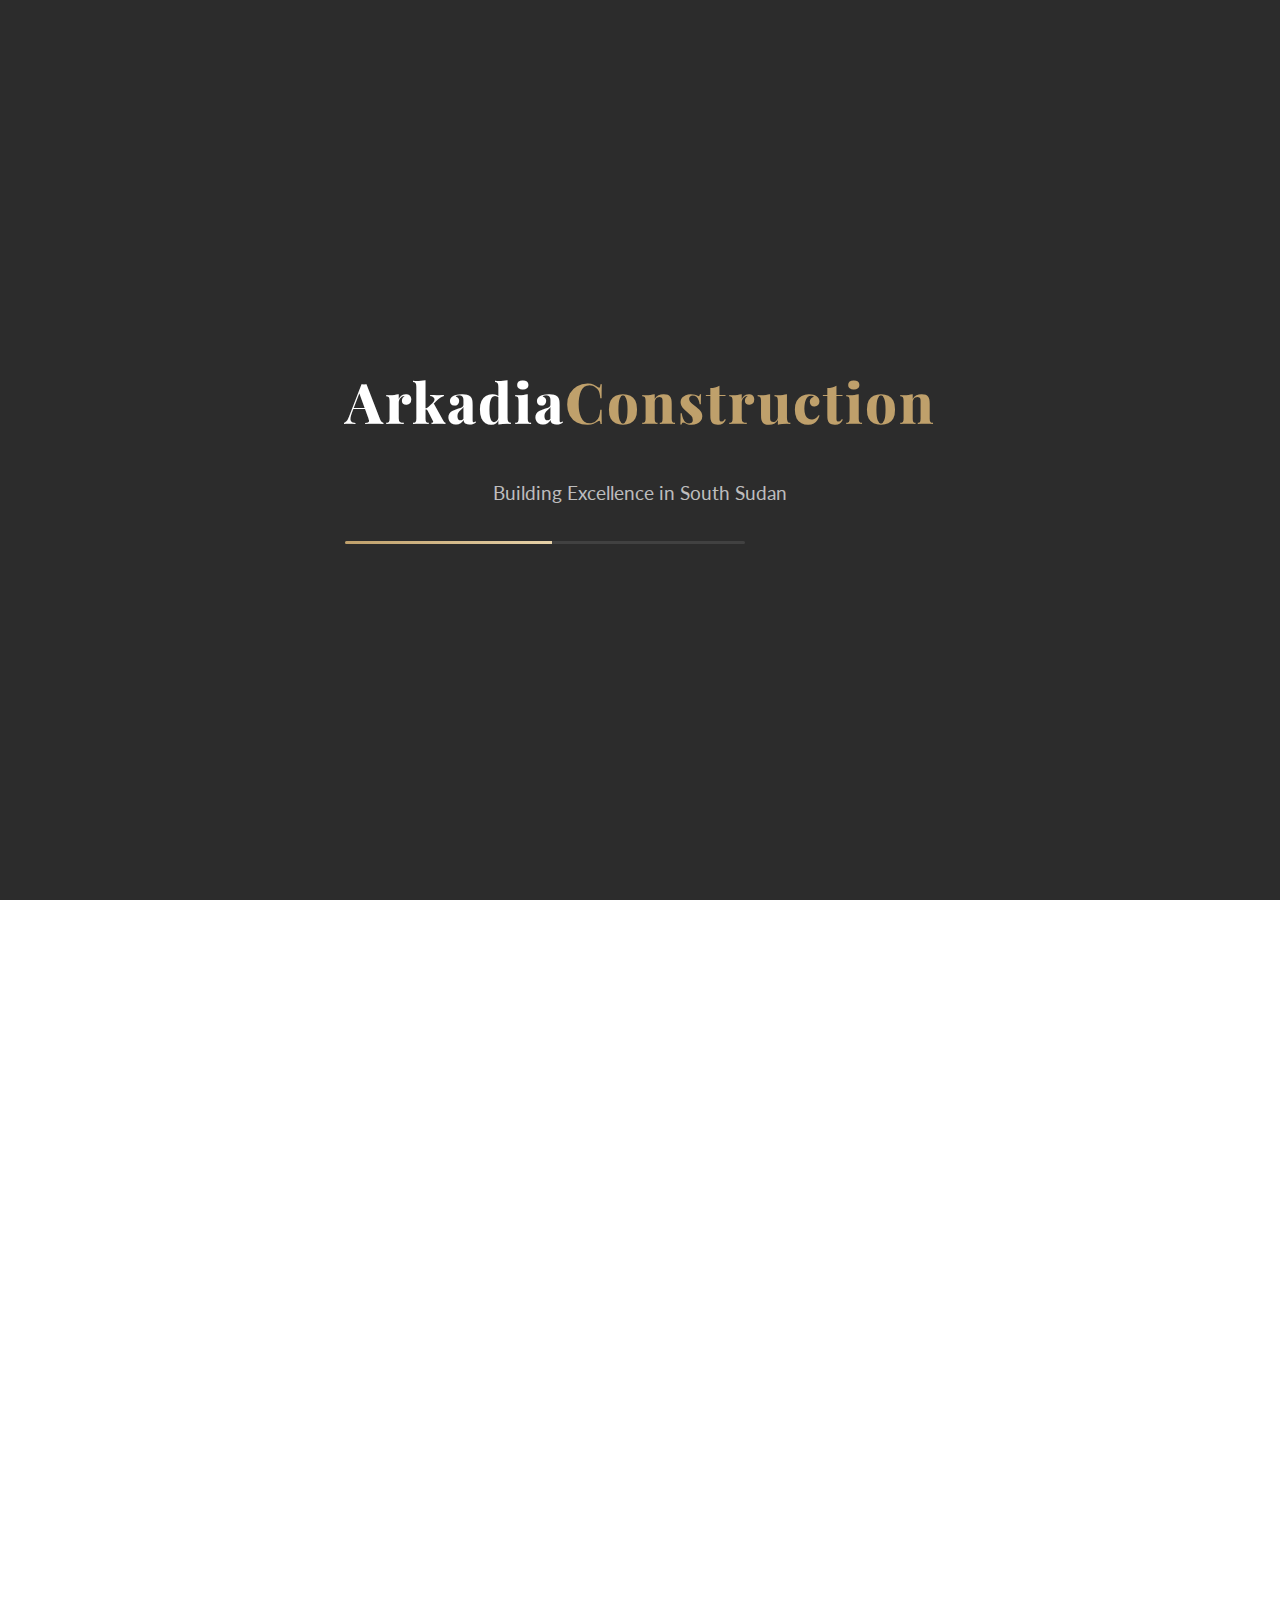
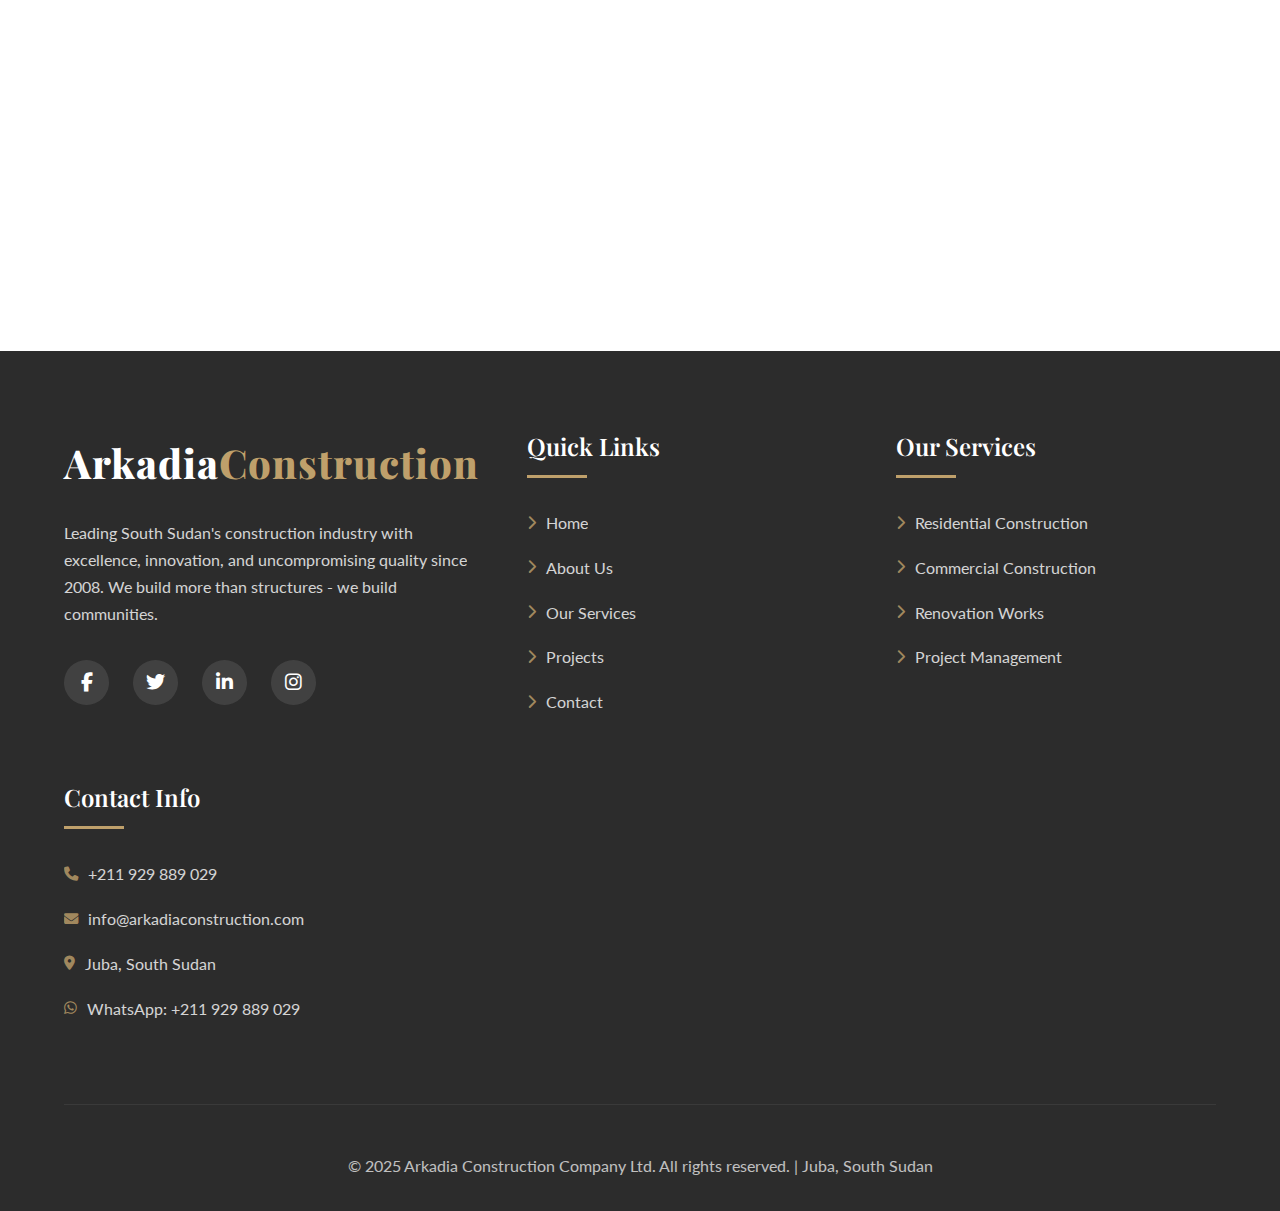
<file: contact.html>
<!DOCTYPE html>
<html lang="en">
<head>
    <meta charset="UTF-8">
    <meta name="viewport" content="width=device-width, initial-scale=1.0">
    <title>Contact Us | Arkadia Construction</title>
    <link rel="preconnect" href="https://fonts.googleapis.com">
    <link rel="preconnect" href="https://fonts.gstatic.com" crossorigin>
    <link href="https://fonts.googleapis.com/css2?family=Lato:wght@300;400;500;600;700&family=Playfair+Display:wght@400;500;600;700;800&display=swap" rel="stylesheet">
    <link rel="stylesheet" href="https://cdnjs.cloudflare.com/ajax/libs/font-awesome/6.4.0/css/all.min.css">
    <link rel="stylesheet" href="style.css">
</head>
<body>
    <!-- Page Loader -->
    <div class="page-loader" id="pageLoader">
        <div class="loader-content">
            <div class="loader-logo">Arkadia<span>Construction</span></div>
            <p style="color: rgba(255,255,255,0.7); margin-bottom: 2rem; font-size: 1.2rem;">Building Excellence in South Sudan</p>
            <div class="loader-bar">
                <div class="loader-progress" id="loaderProgress"></div>
            </div>
        </div>
    </div>

    <!-- Custom Cursor -->
    <div class="cursor" id="cursor"></div>
    <div class="cursor-follower" id="cursorFollower"></div>

    <!-- Floating Particles -->
    <div class="particles" id="particlesContainer"></div>

    <!-- Header -->
    <header>
        <div class="container nav-container">
            <a href="index.html" class="logo">Arkadia<span>Construction</span></a>
            <button class="mobile-menu-btn" id="mobileMenuBtn">
                <i class="fas fa-bars"></i>
            </button>
            <nav id="mainNav">
                <ul>
                    <li><a href="index.html" class="nav-link">Home</a></li>
                    <li><a href="about.html" class="nav-link">About</a></li>
                    <li class="has-dropdown">
                        <a href="services.html" class="nav-link">Services <i class="fas fa-chevron-down dropdown-arrow"></i></a>
                        <ul class="dropdown" id="servicesDropdown">
                            <li><a href="services.html#residential">Residential</a></li>
                            <li><a href="services.html#commercial">Commercial</a></li>
                            <li><a href="services.html#renovation">Renovation</a></li>
                            <li><a href="services.html#planning">Planning</a></li>
                        </ul>
                    </li>
                    <li><a href="projects.html" class="nav-link">Projects</a></li>
                    <li><a href="contact.html" class="nav-link active">Contact</a></li>
                </ul>
            </nav>
        </div>
    </header>

    <!-- Mobile Overlay -->
    <div class="mobile-overlay" id="mobileOverlay"></div>

    <!-- Page Hero -->
    <section class="page-hero contact-bg">
        <div class="page-hero-content">
            <h1>Contact Us</h1>
            <p>Get in touch to discuss your construction project with our experts.</p>
        </div>
    </section>

    <!-- Contact Section -->
    <section class="contact-section">
        <div class="container">
            <div class="contact-container fade-in">
                <div class="contact-form">
                    <h3 style="margin-bottom: 2rem; font-size: 1.8rem;">Start Your Project</h3>
                    <form id="contactForm">
                        <div class="form-group">
                            <label for="name">Full Name</label>
                            <input type="text" id="name" class="form-control" required placeholder="John Deng">
                        </div>
                        <div class="form-group">
                            <label for="email">Email Address</label>
                            <input type="email" id="email" class="form-control" required placeholder="john@example.com">
                        </div>
                        <div class="form-group">
                            <label for="phone">Phone Number</label>
                            <input type="tel" id="phone" class="form-control" required placeholder="+211 XXX XXX XXX">
                        </div>
                        <div class="form-group">
                            <label for="service">Service Interested In</label>
                            <select id="service" class="form-control">
                                <option value="">Select a service</option>
                                <option value="residential">Residential Construction</option>
                                <option value="commercial">Commercial Construction</option>
                                <option value="renovation">Renovation & Finishing</option>
                                <option value="planning">Project Planning & Management</option>
                            </select>
                        </div>
                        <div class="form-group">
                            <label for="message">Project Details</label>
                            <textarea id="message" class="form-control" required placeholder="Tell us about your construction project..."></textarea>
                        </div>
                        <button type="submit" class="btn" style="width: 100%; font-size: 1.2rem; padding: 1.3rem;">Submit Request</button>
                    </form>
                </div>
                <div class="contact-info">
                    <div class="contact-item">
                        <div class="contact-icon">
                            <i class="fas fa-phone"></i>
                        </div>
                        <div class="contact-text">
                            <h3>Call Us Today</h3>
                            <p style="font-size: 1.4rem; font-weight: 700; color: var(--gold);">+211 929 889 029</p>
                            <p>Office Hours: Monday - Saturday, 8:00 AM - 6:00 PM</p>
                            <p>Emergency: 24/7 available for urgent construction matters</p>
                        </div>
                    </div>
                    <div class="contact-item">
                        <div class="contact-icon">
                            <i class="fas fa-map-marker-alt"></i>
                        </div>
                        <div class="contact-text">
                            <h3>Visit Our Office</h3>
                            <p style="font-weight: 600;">Arkadia Construction Company Ltd</p>
                            <p>Juba, Central Business District</p>
                            <p>South Sudan</p>
                            <p style="margin-top: 1rem; color: var(--gold); font-weight: 600;">
                                <i class="fas fa-clock" style="margin-right: 8px;"></i> Mon-Sat: 8AM-6PM
                            </p>
                        </div>
                    </div>
                    <div class="contact-item">
                        <div class="contact-icon">
                            <i class="fab fa-whatsapp"></i>
                        </div>
                        <div class="contact-text">
                            <h3>WhatsApp Business</h3>
                            <p>Connect with us directly on WhatsApp for immediate assistance and quick project quotations.</p>
                            <a href="https://wa.me/211929889029" class="whatsapp-btn" target="_blank">
                                <i class="fab fa-whatsapp"></i> Message on WhatsApp
                            </a>
                        </div>
                    </div>
                    
                    <div class="map-placeholder">
                        <div class="map-overlay">
                            <h3>Our Location in Juba</h3>
                            <p>Visit our headquarters in the heart of Juba's business district</p>
                            <p style="margin-top: 1.5rem; font-size: 1.1rem;">
                                <i class="fas fa-directions" style="margin-right: 8px;"></i> 
                                <strong>Directions:</strong> Central Business District, Near Ministry of Roads
                            </p>
                        </div>
                    </div>
                </div>
            </div>
        </div>
    </section>

    <!-- Footer -->
    <footer>
        <div class="container">
            <div class="footer-content">
                <div class="footer-about">
                    <div class="footer-logo">Arkadia<span>Construction</span></div>
                    <p>Leading South Sudan's construction industry with excellence, innovation, and uncompromising quality since 2008. We build more than structures - we build communities.</p>
                    <div class="social-icons">
                        <a href="#"><i class="fab fa-facebook-f"></i></a>
                        <a href="#"><i class="fab fa-twitter"></i></a>
                        <a href="#"><i class="fab fa-linkedin-in"></i></a>
                        <a href="#"><i class="fab fa-instagram"></i></a>
                    </div>
                </div>
                <div class="footer-links">
                    <h3 class="footer-heading">Quick Links</h3>
                    <ul>
                        <li><a href="index.html"><i class="fas fa-chevron-right"></i> Home</a></li>
                        <li><a href="about.html"><i class="fas fa-chevron-right"></i> About Us</a></li>
                        <li><a href="services.html"><i class="fas fa-chevron-right"></i> Our Services</a></li>
                        <li><a href="projects.html"><i class="fas fa-chevron-right"></i> Projects</a></li>
                        <li><a href="contact.html"><i class="fas fa-chevron-right"></i> Contact</a></li>
                    </ul>
                </div>
                <div class="footer-links">
                    <h3 class="footer-heading">Our Services</h3>
                    <ul>
                        <li><a href="services.html#residential"><i class="fas fa-chevron-right"></i> Residential Construction</a></li>
                        <li><a href="services.html#commercial"><i class="fas fa-chevron-right"></i> Commercial Construction</a></li>
                        <li><a href="services.html#renovation"><i class="fas fa-chevron-right"></i> Renovation Works</a></li>
                        <li><a href="services.html#planning"><i class="fas fa-chevron-right"></i> Project Management</a></li>
                    </ul>
                </div>
                <div class="footer-links">
                    <h3 class="footer-heading">Contact Info</h3>
                    <ul>
                        <li><a href="tel:+211929889029"><i class="fas fa-phone"></i> +211 929 889 029</a></li>
                        <li><a href="mailto:info@arkadiaconstruction.com"><i class="fas fa-envelope"></i> info@arkadiaconstruction.com</a></li>
                        <li><a href="#"><i class="fas fa-map-marker-alt"></i> Juba, South Sudan</a></li>
                        <li><a href="https://wa.me/211929889029" target="_blank"><i class="fab fa-whatsapp"></i> WhatsApp: +211 929 889 029</a></li>
                    </ul>
                </div>
            </div>
            <div class="copyright">
                <p>© 2025 Arkadia Construction Company Ltd. All rights reserved. | Juba, South Sudan</p>
            </div>
        </div>
    </footer>

    <!-- Back to Top Button -->
    <a href="#" class="back-to-top" id="backToTop">
        <i class="fas fa-chevron-up"></i>
    </a>

    <script src="script.js"></script>
</body>
</html>
</file>
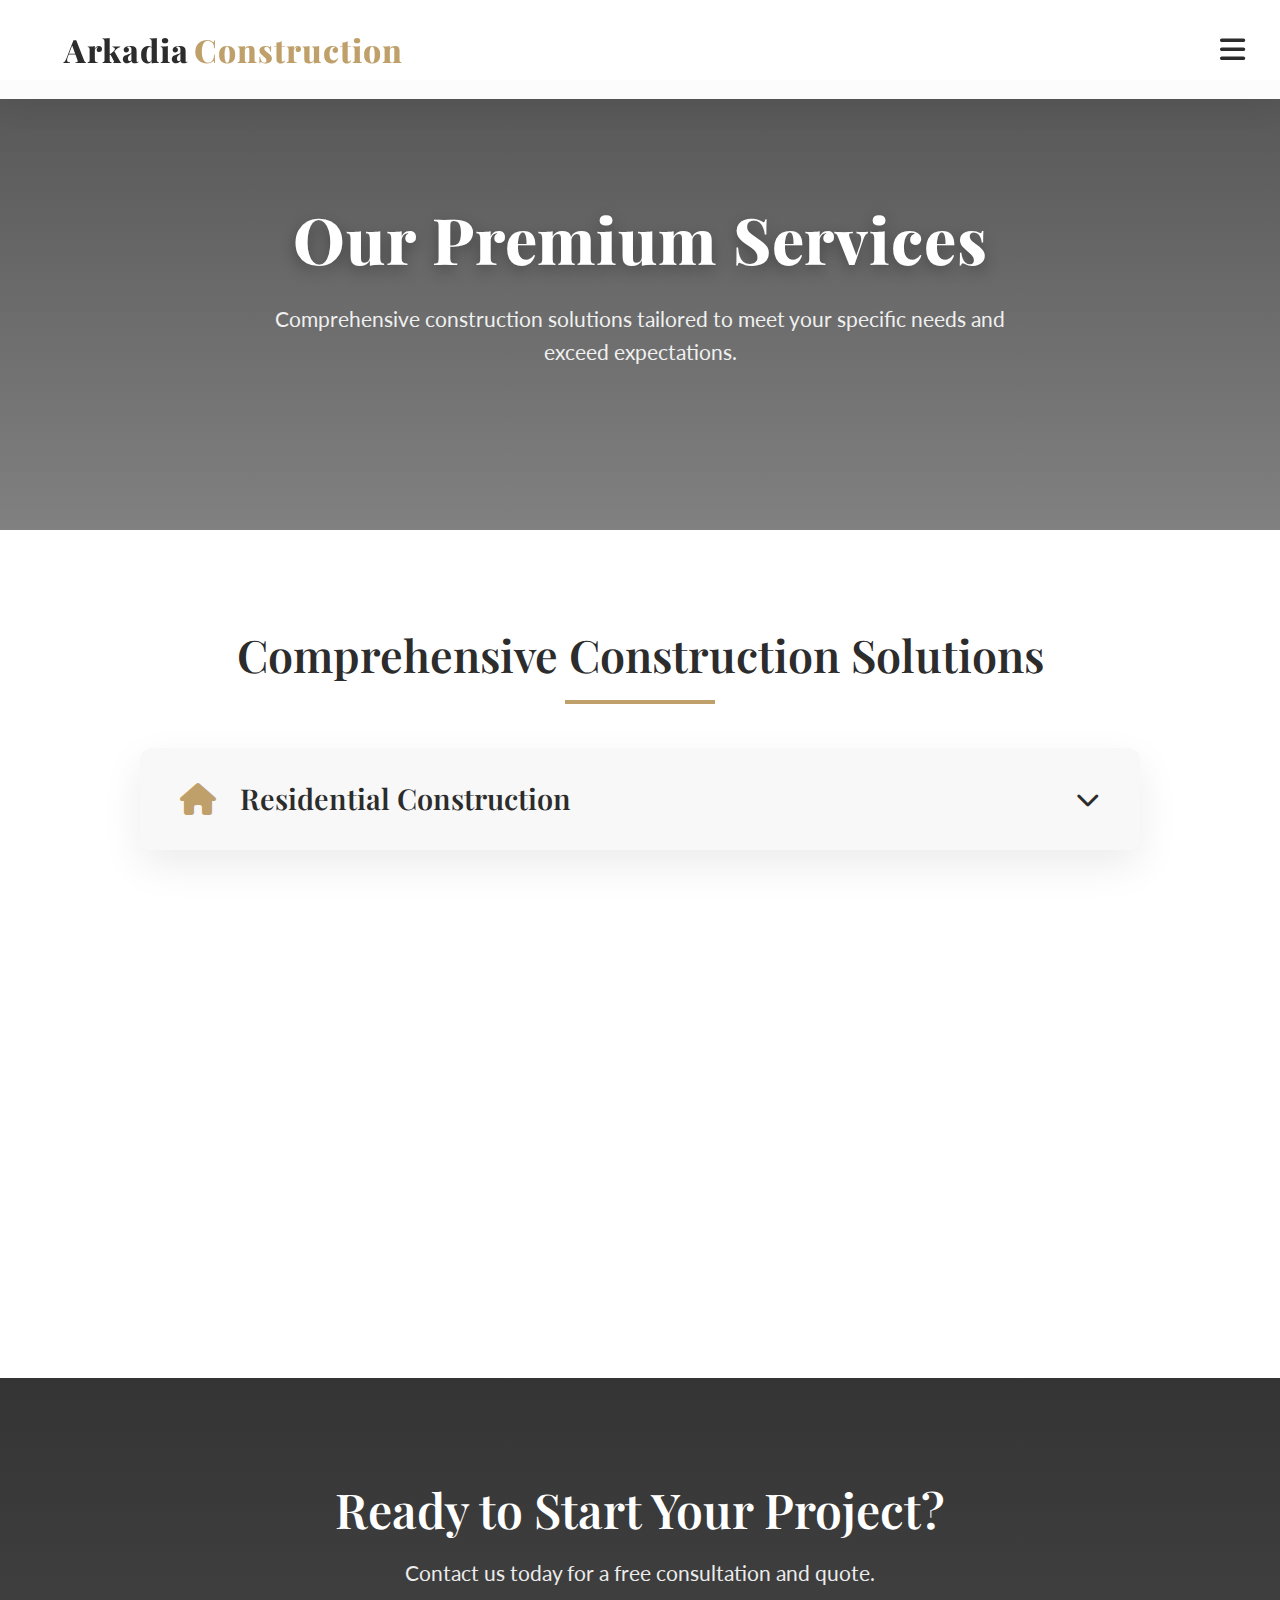
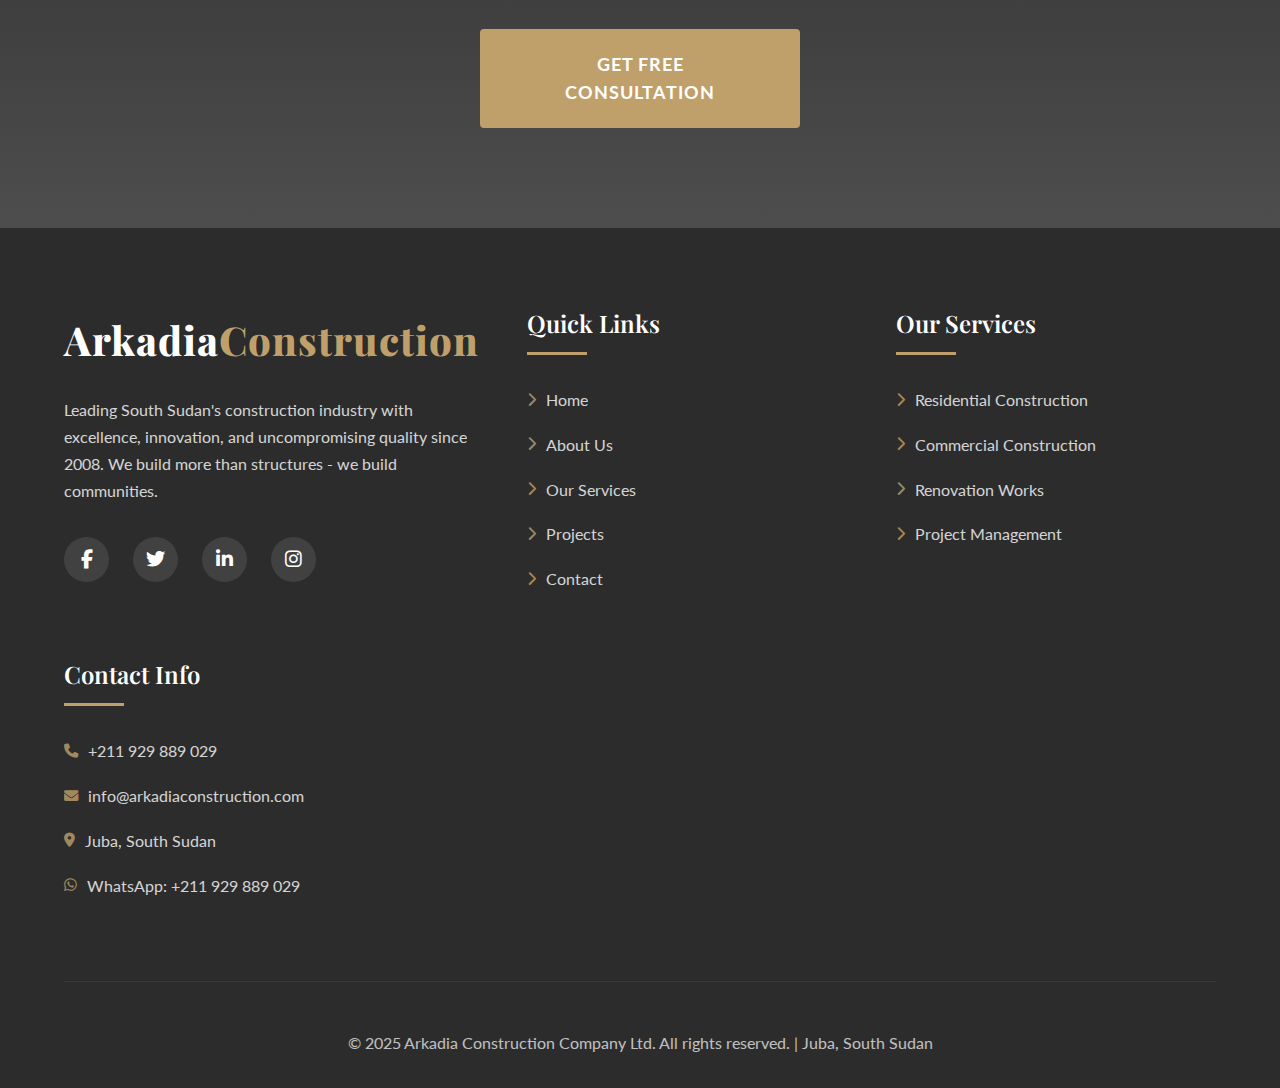
<file: services.html>
<!DOCTYPE html>
<html lang="en">
<head>
    <meta charset="UTF-8">
    <meta name="viewport" content="width=device-width, initial-scale=1.0">
    <title>Our Services | Arkadia Construction</title>
    <link rel="preconnect" href="https://fonts.googleapis.com">
    <link rel="preconnect" href="https://fonts.gstatic.com" crossorigin>
    <link href="https://fonts.googleapis.com/css2?family=Lato:wght@300;400;500;600;700&family=Playfair+Display:wght@400;500;600;700;800&display=swap" rel="stylesheet">
    <link rel="stylesheet" href="https://cdnjs.cloudflare.com/ajax/libs/font-awesome/6.4.0/css/all.min.css">
    <link rel="stylesheet" href="style.css">
</head>
<body>
    
    <!-- Header -->
    <header>
        <div class="container nav-container">
            <a href="index.html" class="logo">Arkadia<span>Construction</span></a>
            <button class="mobile-menu-btn" id="mobileMenuBtn">
                <i class="fas fa-bars"></i>
            </button>
            <nav id="mainNav">
                <ul>
                    <li><a href="index.html" class="nav-link">Home</a></li>
                    <li><a href="about.html" class="nav-link">About</a></li>
                    <li class="has-dropdown">
                        <a href="services.html" class="nav-link active">Services <i class="fas fa-chevron-down dropdown-arrow"></i></a>
                        <ul class="dropdown" id="servicesDropdown">
                            <li><a href="#residential">Residential</a></li>
                            <li><a href="#commercial">Commercial</a></li>
                            <li><a href="#renovation">Renovation</a></li>
                            <li><a href="#planning">Planning</a></li>
                        </ul>
                    </li>
                    <li><a href="projects.html" class="nav-link">Projects</a></li>
                    <li><a href="contact.html" class="nav-link">Contact</a></li>
                </ul>
            </nav>
        </div>
    </header>

    <!-- Mobile Overlay -->
    <div class="mobile-overlay" id="mobileOverlay"></div>

    <!-- Page Hero -->
    <section class="page-hero services-bg">
        <div class="page-hero-content">
            <h1>Our Premium Services</h1>
            <p>Comprehensive construction solutions tailored to meet your specific needs and exceed expectations.</p>
        </div>
    </section>

    <!-- Services Section -->
    <section class="services-section">
        <div class="container">
            <h2 class="section-title fade-in">Comprehensive Construction Solutions</h2>
            <div class="services-container">
                <!-- Residential Construction -->
                <div class="service-item fade-in" id="residential">
                    <div class="service-header" data-service="residential">
                        <h3><i class="fas fa-home service-icon"></i> Residential Construction</h3>
                        <i class="fas fa-chevron-down service-arrow"></i>
                    </div>
                    <div class="service-content">
                        <div class="service-details">
                            <div class="service-subitem">
                                <h4>Custom Home Building</h4>
                                <p>Design and construction of bespoke residences tailored to your unique lifestyle, from modern villas to traditional family homes.</p>
                            </div>
                            <div class="service-subitem">
                                <h4>Luxury Villas & Compounds</h4>
                                <p>Exclusive residential compounds with premium amenities, security features, and landscape design.</p>
                            </div>
                            <div class="service-subitem">
                                <h4>Home Extensions</h4>
                                <p>Seamless expansion of existing homes with architectural precision and minimal disruption to daily life.</p>
                            </div>
                            <div class="service-subitem">
                                <h4>Interior Architecture</h4>
                                <p>Complete interior design services including custom cabinetry, flooring, lighting, and premium finishes.</p>
                            </div>
                            <div class="service-subitem">
                                <h4>Gated Communities</h4>
                                <p>Development of secure residential communities with shared amenities and infrastructure.</p>
                            </div>
                            <div class="service-subitem">
                                <h4>Apartment Buildings</h4>
                                <p>Multi-unit residential buildings with modern amenities and efficient space utilization.</p>
                            </div>
                        </div>
                    </div>
                </div>
                
                <!-- Commercial Construction -->
                <div class="service-item fade-in" id="commercial">
                    <div class="service-header" data-service="commercial">
                        <h3><i class="fas fa-building service-icon"></i> Commercial Construction</h3>
                        <i class="fas fa-chevron-down service-arrow"></i>
                    </div>
                    <div class="service-content">
                        <div class="service-details">
                            <div class="service-subitem">
                                <h4>Office Complexes</h4>
                                <p>Modern office buildings designed for productivity, collaboration, and corporate identity expression.</p>
                            </div>
                            <div class="service-subitem">
                                <h4>Retail & Shopping Centers</h4>
                                <p>Commercial spaces optimized for customer flow, branding, and retail operations efficiency.</p>
                            </div>
                            <div class="service-subitem">
                                <h4>Industrial Facilities</h4>
                                <p>Warehouses, factories, and logistics centers built with durability, efficiency, and safety as priorities.</p>
                            </div>
                            <div class="service-subitem">
                                <h4>Hospitality Projects</h4>
                                <p>Hotels, restaurants, and recreational facilities designed for guest comfort and operational excellence.</p>
                            </div>
                            <div class="service-subitem">
                                <h4>Educational Institutions</h4>
                                <p>Schools, universities, and training centers with modern facilities and learning environments.</p>
                            </div>
                            <div class="service-subitem">
                                <h4>Healthcare Facilities</h4>
                                <p>Hospitals, clinics, and medical centers built to international healthcare standards.</p>
                            </div>
                        </div>
                    </div>
                </div>
                
                <!-- Renovation & Finishing -->
                <div class="service-item fade-in" id="renovation">
                    <div class="service-header" data-service="renovation">
                        <h3><i class="fas fa-paint-roller service-icon"></i> Renovation & Finishing Works</h3>
                        <i class="fas fa-chevron-down service-arrow"></i>
                    </div>
                    <div class="service-content">
                        <div class="service-details">
                            <div class="service-subitem">
                                <h4>Complete Renovations</h4>
                                <p>Transformation of existing structures with modern design, improved functionality, and premium materials.</p>
                            </div>
                            <div class="service-subitem">
                                <h4>Architectural Finishing</h4>
                                <p>High-end finishing works including plastering, tiling, painting, and installation of premium fixtures.</p>
                            </div>
                            <div class="service-subitem">
                                <h4>Restoration Services</h4>
                                <p>Preservation and restoration of historical buildings while upgrading systems for modern use.</p>
                            </div>
                            <div class="service-subitem">
                                <h4>Smart Home Integration</h4>
                                <p>Installation of modern home automation systems for security, entertainment, and energy management.</p>
                            </div>
                            <div class="service-subitem">
                                <h4>Structural Upgrades</h4>
                                <p>Reinforcement and modification of existing structures for improved safety and functionality.</p>
                            </div>
                            <div class="service-subitem">
                                <h4>Landscape Renovation</h4>
                                <p>Transformation of outdoor spaces with new landscaping, hardscaping, and irrigation systems.</p>
                            </div>
                        </div>
                    </div>
                </div>
                
                <!-- Project Planning & Management -->
                <div class="service-item fade-in" id="planning">
                    <div class="service-header" data-service="planning">
                        <h3><i class="fas fa-clipboard-list service-icon"></i> Project Planning & Management</h3>
                        <i class="fas fa-chevron-down service-arrow"></i>
                    </div>
                    <div class="service-content">
                        <div class="service-details">
                            <div class="service-subitem">
                                <h4>Comprehensive Project Management</h4>
                                <p>End-to-end oversight of construction projects ensuring quality, timeline, and budget adherence.</p>
                            </div>
                            <div class="service-subitem">
                                <h4>Architectural Design</h4>
                                <p>Concept development, architectural drawings, and 3D visualization to bring your vision to life.</p>
                            </div>
                            <div class="service-subitem">
                                <h4>Construction Consulting</h4>
                                <p>Expert advice on construction methods, materials selection, and regulatory compliance.</p>
                            </div>
                            <div class="service-subitem">
                                <h4>Quality Assurance</h4>
                                <p>Rigorous quality control protocols and inspections throughout the construction process.</p>
                            </div>
                            <div class="service-subitem">
                                <h4>Cost Estimation & Budgeting</h4>
                                <p>Detailed cost analysis and budget planning to ensure financial feasibility and control.</p>
                            </div>
                            <div class="service-subitem">
                                <h4>Site Supervision</h4>
                                <p>On-site management and coordination of all construction activities and subcontractors.</p>
                            </div>
                        </div>
                    </div>
                </div>
            </div>
        </div>
    </section>

    <!-- Call to Action -->
    <section class="page-hero" style="height: 50vh; margin-top: 0; background: linear-gradient(rgba(44, 44, 44, 0.8), rgba(44, 44, 44, 0.6)), url('https://images.unsplash.com/photo-1503387769-00a112127ca0?ixlib=rb-4.0.3&ixid=M3wxMjA3fDB8MHxwaG90by1wYWdlfHx8fGVufDB8fHx8fA%3D%3D&auto=format&fit=crop&w=1950&q=80');">
        <div class="page-hero-content">
            <h2 style="font-size: 3rem;">Ready to Start Your Project?</h2>
            <p style="font-size: 1.3rem; margin-bottom: 2.5rem;">Contact us today for a free consultation and quote.</p>
            <a href="contact.html" class="btn">Get Free Consultation</a>
        </div>
    </section>

    <!-- Footer -->
    <footer>
        <div class="container">
            <div class="footer-content">
                <div class="footer-about">
                    <div class="footer-logo">Arkadia<span>Construction</span></div>
                    <p>Leading South Sudan's construction industry with excellence, innovation, and uncompromising quality since 2008. We build more than structures - we build communities.</p>
                    <div class="social-icons">
                        <a href="#"><i class="fab fa-facebook-f"></i></a>
                        <a href="#"><i class="fab fa-twitter"></i></a>
                        <a href="#"><i class="fab fa-linkedin-in"></i></a>
                        <a href="#"><i class="fab fa-instagram"></i></a>
                    </div>
                </div>
                <div class="footer-links">
                    <h3 class="footer-heading">Quick Links</h3>
                    <ul>
                        <li><a href="index.html"><i class="fas fa-chevron-right"></i> Home</a></li>
                        <li><a href="about.html"><i class="fas fa-chevron-right"></i> About Us</a></li>
                        <li><a href="services.html"><i class="fas fa-chevron-right"></i> Our Services</a></li>
                        <li><a href="projects.html"><i class="fas fa-chevron-right"></i> Projects</a></li>
                        <li><a href="contact.html"><i class="fas fa-chevron-right"></i> Contact</a></li>
                    </ul>
                </div>
                <div class="footer-links">
                    <h3 class="footer-heading">Our Services</h3>
                    <ul>
                        <li><a href="services.html#residential"><i class="fas fa-chevron-right"></i> Residential Construction</a></li>
                        <li><a href="services.html#commercial"><i class="fas fa-chevron-right"></i> Commercial Construction</a></li>
                        <li><a href="services.html#renovation"><i class="fas fa-chevron-right"></i> Renovation Works</a></li>
                        <li><a href="services.html#planning"><i class="fas fa-chevron-right"></i> Project Management</a></li>
                    </ul>
                </div>
                <div class="footer-links">
                    <h3 class="footer-heading">Contact Info</h3>
                    <ul>
                        <li><a href="tel:+211929889029"><i class="fas fa-phone"></i> +211 929 889 029</a></li>
                        <li><a href="mailto:info@arkadiaconstruction.com"><i class="fas fa-envelope"></i> info@arkadiaconstruction.com</a></li>
                        <li><a href="#"><i class="fas fa-map-marker-alt"></i> Juba, South Sudan</a></li>
                        <li><a href="https://wa.me/211929889029" target="_blank"><i class="fab fa-whatsapp"></i> WhatsApp: +211 929 889 029</a></li>
                    </ul>
                </div>
            </div>
            <div class="copyright">
                <p>© 2025 Arkadia Construction Company Ltd. All rights reserved. | Juba, South Sudan</p>
            </div>
        </div>
    </footer>

    <!-- Back to Top Button -->
    <a href="#" class="back-to-top" id="backToTop">
        <i class="fas fa-chevron-up"></i>
    </a>

    <script src="script.js"></script>
</body>
</html>
</file>
<file: style.css>
/* CSS PROVIDED BY CLIENT - NO CHANGES */
:root {
    --charcoal: #2c2c2c;
    --gold: #bfa06b;
    --white: #ffffff;
    --beige: #f5f2ed;
    --light-gray: #f8f8f8;
    --transition: all 0.3s ease;
}

* {
    margin: 0;
    padding: 0;
    box-sizing: border-box;
}

body {
    font-family: 'Lato', sans-serif;
    color: var(--charcoal);
    background-color: var(--white);
    overflow-x: hidden;
    line-height: 1.6;
}

h1, h2, h3, h4, h5, h6 {
    font-family: 'Playfair Display', serif;
    font-weight: 600;
    line-height: 1.3;
    margin-bottom: 1rem;
}

.container {
    width: 90%;
    max-width: 1400px;
    margin: 0 auto;
}

/* Header & Navigation */
header {
    position: fixed;
    top: 0;
    left: 0;
    width: 100%;
    background-color: rgba(255, 255, 255, 0.98);
    box-shadow: 0 5px 30px rgba(0, 0, 0, 0.08);
    z-index: 1000;
    transition: var(--transition);
}

.nav-container {
    display: flex;
    justify-content: space-between;
    align-items: center;
    padding: 1.5rem 0;
}

.logo {
    font-family: 'Playfair Display', serif;
    font-size: 2rem;
    font-weight: 800;
    color: var(--charcoal);
    text-decoration: none;
    letter-spacing: 1px;
    display: flex;
    align-items: center;
}

.logo span {
    color: var(--gold);
    margin-left: 5px;
}

nav {
    display: flex;
}

nav ul {
    display: flex;
    list-style: none;
    align-items: center;
}

nav ul li {
    position: relative;
    margin-left: 2.5rem;
}

nav ul li a {
    text-decoration: none;
    color: var(--charcoal);
    font-weight: 600;
    font-size: 1.05rem;
    transition: var(--transition);
    position: relative;
    letter-spacing: 0.5px;
}

nav ul li a:hover {
    color: var(--gold);
}

nav ul li a::after {
    content: '';
    position: absolute;
    bottom: -8px;
    left: 0;
    width: 0;
    height: 2px;
    background-color: var(--gold);
    transition: var(--transition);
}

nav ul li a:hover::after {
    width: 100%;
}

.dropdown {
    position: absolute;
    top: 100%;
    left: 0;
    background-color: var(--white);
    box-shadow: 0 15px 35px rgba(0, 0, 0, 0.1);
    min-width: 250px;
    opacity: 0;
    visibility: hidden;
    transform: translateY(20px);
    transition: var(--transition);
    border-radius: 8px;
    overflow: hidden;
    z-index: 100;
}

nav ul li:hover .dropdown {
    opacity: 1;
    visibility: visible;
    transform: translateY(0);
}

.dropdown li {
    margin: 0;
    width: 100%;
}

.dropdown li a {
    display: block;
    padding: 1rem 1.5rem;
    border-bottom: 1px solid rgba(0, 0, 0, 0.05);
    font-weight: 500;
}

.dropdown li a:hover {
    background-color: var(--beige);
}

/* =========================
   MOBILE MENU BUTTON
========================= */
.mobile-menu-btn {
    display: none; /* hidden on desktop */
    background: transparent;
    border: none;
    font-size: 1.8rem;
    color: var(--charcoal);
    cursor: pointer;

    width: 48px;
    height: 48px;

    align-items: center;
    justify-content: center;

    border-radius: 50%;
    transition: background-color 0.3s ease, transform 0.25s ease, color 0.3s ease;
    z-index: 1002;
}

/* Hover & active feedback (desktop + tablets) */
.mobile-menu-btn:hover {
    background-color: rgba(0, 0, 0, 0.06);
}

.mobile-menu-btn:active {
    transform: scale(0.92);
}

/* =========================
   SHOW ON MOBILE
========================= */
@media (max-width: 768px) {
    .mobile-menu-btn {
        display: flex;
        position: relative;
    }
}

/* =========================
   ACCESSIBILITY
========================= */
.mobile-menu-btn:focus {
    outline: none;
}

.mobile-menu-btn:focus-visible {
    outline: 2px solid var(--gold);
    outline-offset: 3px;
}


/* ========== PREMIUM ENHANCEMENTS ========== */

/* Custom Cursor */
.cursor {
    width: 20px;
    height: 20px;
    border: 2px solid var(--gold);
    border-radius: 50%;
    position: fixed;
    pointer-events: none;
    z-index: 9999;
    transition: transform 0.2s ease, background-color 0.3s ease, border-color 0.3s ease;
    transform: translate(-50%, -50%);
    mix-blend-mode: difference;
}

.cursor-follower {
    width: 40px;
    height: 40px;
    border: 1px solid rgba(191, 160, 107, 0.3);
    border-radius: 50%;
    position: fixed;
    pointer-events: none;
    z-index: 9998;
    transition: transform 0.5s ease, width 0.3s ease, height 0.3s ease;
    transform: translate(-50%, -50%);
}

.cursor.hover {
    transform: translate(-50%, -50%) scale(1.5);
    background-color: var(--gold);
    border-color: var(--gold);
}

/* Page Loader */
.page-loader {
    position: fixed;
    top: 0;
    left: 0;
    width: 100%;
    height: 100%;
    background-color: var(--charcoal);
    display: flex;
    justify-content: center;
    align-items: center;
    z-index: 10000;
    transition: opacity 0.8s ease, visibility 0.8s ease;
}

.loader-content {
    text-align: center;
}

.loader-logo {
    font-family: 'Playfair Display', serif;
    font-size: 3.5rem;
    font-weight: 800;
    color: var(--white);
    margin-bottom: 2rem;
    letter-spacing: 2px;
}

.loader-logo span {
    color: var(--gold);
}

.loader-bar {
    width: 400px;
    height: 3px;
    background-color: rgba(255, 255, 255, 0.1);
    border-radius: 10px;
    overflow: hidden;
    position: relative;
}

.loader-progress {
    position: absolute;
    top: 0;
    left: 0;
    height: 100%;
    width: 0%;
    background: linear-gradient(90deg, var(--gold), #e6d1a8);
    transition: width 0.3s ease;
}

/* Floating Particles */
.particles {
    position: fixed;
    top: 0;
    left: 0;
    width: 100%;
    height: 100%;
    pointer-events: none;
    z-index: 1;
}

.particle {
    position: absolute;
    background: radial-gradient(circle, rgba(191, 160, 107, 0.3) 0%, rgba(191, 160, 107, 0) 70%);
    border-radius: 50%;
}

/* ========== COMMON PAGE STYLES ========== */

/* Page Hero Sections */
.page-hero {
    position: relative;
    height: 70vh;
    display: flex;
    align-items: center;
    justify-content: center;
    overflow: hidden;
    color: var(--white);
    text-align: center;
    margin-top: 80px;
    background-size: cover;
    background-position: center;
    background-attachment: fixed;
}

.page-hero::before {
    content: '';
    position: absolute;
    top: 0;
    left: 0;
    width: 100%;
    height: 100%;
    background: linear-gradient(rgba(44, 44, 44, 0.8), rgba(44, 44, 44, 0.6));
    z-index: 1;
}

.page-hero-content {
    position: relative;
    z-index: 2;
    max-width: 800px;
    padding: 2rem;
}

.page-hero h1 {
    font-size: 4rem;
    font-weight: 800;
    margin-bottom: 1.5rem;
    color: var(--white);
    line-height: 1.2;
    text-shadow: 0 5px 15px rgba(0, 0, 0, 0.3);
    letter-spacing: 1px;
}

.page-hero p {
    font-size: 1.3rem;
    margin-bottom: 2.5rem;
    opacity: 0.9;
}

/* About Page Background */
.about-bg {
    background-image: url('https://images.unsplash.com/photo-1504307651254-35680f356dfd?ixlib=rb-4.0.3&ixid=M3wxMjA3fDB8MHxwaG90by1wYWdlfHx8fGVufDB8fHx8fA%3D%3D&auto=format&fit=crop&w=1950&q=80');
}

/* Services Page Background */
.services-bg {
    background-image: url('https://images.unsplash.com/photo-1503387769-00a112127ca0?ixlib=rb-4.0.3&ixid=M3wxMjA3fDB8MHxwaG90by1wYWdlfHx8fGVufDB8fHx8fA%3D%3D&auto=format&fit=crop&w=1950&q=80');
}

/* Projects Page Background */
.projects-bg {
    background-image: url('https://images.unsplash.com/photo-1504917595217-d4dc5ebe6122?ixlib=rb-4.0.3&ixid=M3wxMjA3fDB8MHxwaG90by1wYWdlfHx8fGVufDB8fHx8fA%3D%3D&auto=format&fit=crop&w=1950&q=80');
}

/* Contact Page Background */
.contact-bg {
    background-image: url('https://images.unsplash.com/photo-1487956382158-bb926046304a?ixlib=rb-4.0.3&ixid=M3wxMjA3fDB8MHxwaG90by1wYWdlfHx8fGVufDB8fHx8fA%3D%3D&auto=format&fit=crop&w=1950&q=80');
}

/* Home Page */
.hero {
    position: relative;
    height: 100vh;
    display: flex;
    align-items: center;
    justify-content: center;
    overflow: hidden;
    background: linear-gradient(rgba(44, 44, 44, 0.8), rgba(44, 44, 44, 0.6)), url('https://images.unsplash.com/photo-1541888946425-d81bb19240f5?ixlib=rb-4.0.3&ixid=M3wxMjA3fDB8MHxwaG90by1wYWdlfHx8fGVufDB8fHx8fA%3D%3D&auto=format&fit=crop&w=1470&q=80');
    background-size: cover;
    background-position: center;
    background-attachment: fixed;
    color: var(--white);
    text-align: center;
}

.hero-content {
    max-width: 1100px;
    padding: 2rem;
    z-index: 2;
}

.hero h1 {
    font-size: 4.5rem;
    font-weight: 800;
    margin-bottom: 1.5rem;
    color: var(--white);
    line-height: 1.2;
    text-shadow: 0 5px 15px rgba(0, 0, 0, 0.3);
    letter-spacing: 1px;
}

.typewriter-container {
    font-size: 2rem;
    margin-bottom: 2.5rem;
    min-height: 70px;
    font-weight: 300;
    letter-spacing: 1px;
    display: flex;
    justify-content: center;
    align-items: center;
}

.typewriter-text {
    display: inline-block;
    position: relative;
}

.typewriter-cursor {
    display: inline-block;
    width: 3px;
    height: 2.2rem;
    background-color: var(--gold);
    margin-left: 5px;
    animation: blink 1s infinite;
    vertical-align: middle;
}

@keyframes blink {
    0%, 50% { opacity: 1; }
    51%, 100% { opacity: 0; }
}

.hero-buttons {
    display: flex;
    justify-content: center;
    gap: 1.5rem;
    margin-top: 3rem;
}

.btn {
    display: inline-flex;
    align-items: center;
    justify-content: center;
    padding: 1.2rem 3rem;
    background-color: var(--gold);
    color: var(--white);
    text-decoration: none;
    font-weight: 700;
    letter-spacing: 1px;
    border-radius: 4px;
    transition: var(--transition);
    border: 2px solid var(--gold);
    position: relative;
    overflow: hidden;
    z-index: 1;
    font-size: 1.1rem;
    text-transform: uppercase;
}

.btn:before {
    content: '';
    position: absolute;
    top: 0;
    left: -100%;
    width: 100%;
    height: 100%;
    background: var(--white);
    transition: left 0.5s ease;
    z-index: -1;
}

.btn:hover:before {
    left: 0;
}

.btn:hover {
    color: var(--gold);
    transform: translateY(-5px);
    box-shadow: 0 15px 30px rgba(0, 0, 0, 0.2);
}

.btn-outline {
    background-color: transparent;
    color: var(--white);
    border: 2px solid var(--white);
}

.btn-outline:before {
    background: var(--white);
}

.btn-outline:hover {
    background-color: var(--white);
    color: var(--charcoal);
}

/* Home Page Features */
.features-section {
    padding: 6rem 0;
    background-color: var(--white);
}

.features-grid {
    display: grid;
    grid-template-columns: repeat(3, 1fr);
    gap: 3rem;
    margin-top: 3rem;
}

.feature-card {
    text-align: center;
    padding: 3rem 2rem;
    background-color: var(--light-gray);
    border-radius: 12px;
    transition: var(--transition);
}

.feature-card:hover {
    transform: translateY(-15px);
    box-shadow: 0 20px 40px rgba(0, 0, 0, 0.1);
    background-color: var(--beige);
}

.feature-icon {
    font-size: 3rem;
    color: var(--gold);
    margin-bottom: 1.5rem;
}

.feature-card h3 {
    font-size: 1.8rem;
    margin-bottom: 1rem;
}

/* About Page */
.about-section {
    padding: 6rem 0;
    background-color: var(--white);
}

.about-content {
    display: grid;
    grid-template-columns: 1fr 1fr;
    gap: 5rem;
    align-items: center;
    position: relative;
    z-index: 2;
}

.about-image {
    border-radius: 12px;
    overflow: hidden;
    box-shadow: 0 30px 60px rgba(0, 0, 0, 0.15);
    transform: perspective(1000px) rotateY(-5deg);
    transition: transform 0.8s ease, box-shadow 0.8s ease;
}

.about-image:hover {
    transform: perspective(1000px) rotateY(0deg);
    box-shadow: 0 40px 80px rgba(0, 0, 0, 0.2);
}

.about-image img {
    width: 100%;
    height: 500px;
    object-fit: cover;
    transition: transform 1s ease;
}

.about-image:hover img {
    transform: scale(1.05);
}

.about-text h2 {
    font-size: 3rem;
    color: var(--charcoal);
    margin-bottom: 2rem;
    position: relative;
    padding-bottom: 1.5rem;
}

.about-text h2:after {
    content: '';
    position: absolute;
    bottom: 0;
    left: 0;
    width: 100px;
    height: 4px;
    background-color: var(--gold);
}

.about-text p {
    margin-bottom: 1.8rem;
    font-size: 1.15rem;
    line-height: 1.8;
}

.about-stats {
    display: grid;
    grid-template-columns: repeat(3, 1fr);
    gap: 3rem;
    margin-top: 4rem;
    padding-top: 3rem;
    border-top: 1px solid rgba(0, 0, 0, 0.1);
}

.stat-item {
    text-align: center;
    padding: 1.5rem;
    background: var(--white);
    border-radius: 12px;
    box-shadow: 0 10px 30px rgba(0, 0, 0, 0.05);
    transition: transform 0.5s ease, box-shadow 0.5s ease;
}

.stat-item:hover {
    transform: translateY(-10px);
    box-shadow: 0 20px 40px rgba(0, 0, 0, 0.1);
}

.stat-number {
    font-family: 'Playfair Display', serif;
    font-size: 3.5rem;
    font-weight: 800;
    color: var(--gold);
    line-height: 1;
    margin-bottom: 0.5rem;
}

.stat-label {
    font-size: 1rem;
    text-transform: uppercase;
    letter-spacing: 2px;
    color: var(--charcoal);
    font-weight: 600;
}

/* Services Page */
.services-section {
    padding: 6rem 0;
    background-color: var(--white);
    position: relative;
}

.section-title {
    text-align: center;
    font-size: 3.5rem;
    margin-bottom: 4rem;
    color: var(--charcoal);
    position: relative;
}

.section-title:after {
    content: '';
    position: absolute;
    bottom: -20px;
    left: 50%;
    transform: translateX(-50%);
    width: 150px;
    height: 4px;
    background-color: var(--gold);
}

.services-container {
    max-width: 1000px;
    margin: 0 auto;
}

.service-item {
    margin-bottom: 2rem;
    border-radius: 12px;
    overflow: hidden;
    box-shadow: 0 15px 40px rgba(0, 0, 0, 0.08);
    background-color: var(--white);
    transition: transform 0.5s ease, box-shadow 0.5s ease;
}

.service-item:hover {
    transform: translateY(-10px);
    box-shadow: 0 25px 50px rgba(0, 0, 0, 0.15);
}

.service-header {
    padding: 2rem 2.5rem;
    background-color: var(--light-gray);
    cursor: pointer;
    display: flex;
    justify-content: space-between;
    align-items: center;
    transition: var(--transition);
}

.service-header:hover {
    background-color: var(--beige);
}

.service-header.active {
    background-color: var(--gold);
    color: var(--white);
}

.service-header h3 {
    font-size: 1.8rem;
    margin-bottom: 0;
    display: flex;
    align-items: center;
    gap: 1.5rem;
}

.service-icon {
    font-size: 2rem;
    color: var(--gold);
    transition: var(--transition);
}

.service-header.active .service-icon {
    color: var(--white);
}

.service-arrow {
    font-size: 1.5rem;
    transition: transform 0.5s ease;
}

.service-header.active .service-arrow {
    transform: rotate(180deg);
}

.service-content {
    padding: 0;
    max-height: 0;
    overflow: hidden;
    transition: max-height 0.7s cubic-bezier(0.25, 0.46, 0.45, 0.94), padding 0.5s ease;
}

.service-content.active {
    padding: 3rem;
    max-height: 1000px;
}

.service-details {
    display: grid;
    grid-template-columns: repeat(2, 1fr);
    gap: 2.5rem;
}

.service-subitem {
    padding: 2rem;
    background-color: var(--light-gray);
    border-radius: 10px;
    transition: var(--transition);
    border-left: 4px solid var(--gold);
}

.service-subitem:hover {
    transform: translateY(-8px);
    box-shadow: 0 15px 30px rgba(0, 0, 0, 0.1);
    background-color: var(--white);
}

.service-subitem h4 {
    color: var(--gold);
    margin-bottom: 1rem;
    font-size: 1.4rem;
}

.service-subitem p {
    color: var(--charcoal);
    line-height: 1.7;
}

/* Projects Page */
.projects-section {
    padding: 6rem 0;
    background-color: var(--white);
    position: relative;
}

.projects-grid {
    display: grid;
    grid-template-columns: repeat(auto-fill, minmax(380px, 1fr));
    gap: 3rem;
}

.project-card {
    background-color: var(--white);
    border-radius: 15px;
    overflow: hidden;
    box-shadow: 0 20px 50px rgba(0, 0, 0, 0.1);
    transition: var(--transition);
    position: relative;
}

.project-card:hover {
    transform: translateY(-20px);
    box-shadow: 0 30px 70px rgba(0, 0, 0, 0.2);
}

.project-image {
    height: 280px;
    overflow: hidden;
    position: relative;
}

.project-image img {
    width: 100%;
    height: 100%;
    object-fit: cover;
    transition: transform 1s ease;
}

.project-card:hover .project-image img {
    transform: scale(1.1);
}

.project-info {
    padding: 2rem;
}

.project-info h3 {
    font-size: 1.8rem;
    color: var(--charcoal);
    margin-bottom: 1rem;
}

.project-location {
    display: flex;
    align-items: center;
    color: var(--gold);
    font-weight: 700;
    margin-bottom: 1.5rem;
    font-size: 1.1rem;
}

.project-location i {
    margin-right: 0.8rem;
    font-size: 1.2rem;
}

.project-info p {
    color: var(--charcoal);
    line-height: 1.7;
}

/* Contact Page */
.contact-section {
    padding: 6rem 0;
    background-color: var(--white);
    position: relative;
}

.contact-container {
    display: grid;
    grid-template-columns: 1fr 1fr;
    gap: 5rem;
}

.contact-form {
    background-color: var(--light-gray);
    padding: 3.5rem;
    border-radius: 15px;
    box-shadow: 0 20px 50px rgba(0, 0, 0, 0.08);
}

.form-group {
    margin-bottom: 2rem;
}

.form-group label {
    display: block;
    margin-bottom: 0.8rem;
    font-weight: 700;
    color: var(--charcoal);
    font-size: 1.1rem;
}

.form-control {
    width: 100%;
    padding: 1.2rem 1.5rem;
    border: 2px solid #ddd;
    border-radius: 8px;
    font-family: 'Lato', sans-serif;
    font-size: 1.1rem;
    transition: var(--transition);
    background-color: var(--white);
}

.form-control:focus {
    outline: none;
    border-color: var(--gold);
    box-shadow: 0 0 0 3px rgba(191, 160, 107, 0.2);
}

textarea.form-control {
    min-height: 180px;
    resize: vertical;
}

.contact-info {
    padding: 1rem 0;
}

.contact-item {
    display: flex;
    align-items: flex-start;
    margin-bottom: 3rem;
    padding: 2rem;
    background-color: var(--light-gray);
    border-radius: 12px;
    transition: var(--transition);
}

.contact-item:hover {
    transform: translateY(-5px);
    box-shadow: 0 15px 30px rgba(0, 0, 0, 0.08);
}

.contact-icon {
    width: 70px;
    height: 70px;
    background-color: var(--gold);
    color: var(--white);
    border-radius: 50%;
    display: flex;
    align-items: center;
    justify-content: center;
    font-size: 1.8rem;
    margin-right: 2rem;
    flex-shrink: 0;
}

.contact-text h3 {
    font-size: 1.6rem;
    margin-bottom: 0.8rem;
}

.whatsapp-btn {
    display: inline-flex;
    align-items: center;
    gap: 1rem;
    background: linear-gradient(135deg, #25D366, #128C7E);
    color: white;
    padding: 1.2rem 2.5rem;
    border-radius: 8px;
    text-decoration: none;
    font-weight: 700;
    margin-top: 1.5rem;
    transition: var(--transition);
    font-size: 1.1rem;
}

.whatsapp-btn:hover {
    transform: translateY(-5px);
    box-shadow: 0 15px 30px rgba(37, 211, 102, 0.3);
}

.map-placeholder {
    height: 350px;
    background: linear-gradient(rgba(0, 0, 0, 0.1), rgba(0, 0, 0, 0.1)), url('https://images.unsplash.com/photo-1542314831-068cd1dbfeeb?ixlib=rb-4.0.3&ixid=M3wxMjA3fDB8MHxwaG90by1wYWdlfHx8fGVufDB8fHx8fA%3D%3D&auto=format&fit=crop&w=1470&q=80');
    background-size: cover;
    background-position: center;
    border-radius: 15px;
    overflow: hidden;
    margin-top: 3rem;
    display: flex;
    align-items: center;
    justify-content: center;
    color: var(--white);
    font-weight: 700;
    box-shadow: 0 20px 50px rgba(0, 0, 0, 0.15);
    position: relative;
}

.map-overlay {
    background: rgba(44, 44, 44, 0.85);
    padding: 2.5rem;
    border-radius: 12px;
    text-align: center;
    max-width: 500px;
}

.map-overlay h3 {
    color: var(--white);
    font-size: 2rem;
    margin-bottom: 1rem;
}

.map-overlay p {
    color: var(--white);
    opacity: 0.9;
}

/* Footer */
footer {
    background-color: var(--charcoal);
    color: var(--white);
    padding: 5rem 0 2rem;
    position: relative;
}

.footer-content {
    display: grid;
    grid-template-columns: repeat(4, 1fr);
    gap: 4rem;
    margin-bottom: 4rem;
}

.footer-logo {
    font-family: 'Playfair Display', serif;
    font-size: 2.5rem;
    font-weight: 800;
    margin-bottom: 1.5rem;
    letter-spacing: 1px;
}

.footer-logo span {
    color: var(--gold);
}

.footer-about p {
    margin-bottom: 1.5rem;
    opacity: 0.8;
    line-height: 1.7;
}

.social-icons {
    display: flex;
    gap: 1.5rem;
    margin-top: 2rem;
}

.social-icons a {
    width: 45px;
    height: 45px;
    background-color: rgba(255, 255, 255, 0.1);
    border-radius: 50%;
    display: flex;
    align-items: center;
    justify-content: center;
    color: var(--white);
    text-decoration: none;
    font-size: 1.2rem;
    transition: var(--transition);
}

.social-icons a:hover {
    background-color: var(--gold);
    transform: translateY(-5px);
}

.footer-heading {
    font-size: 1.5rem;
    margin-bottom: 2rem;
    position: relative;
    padding-bottom: 1rem;
}

.footer-heading:after {
    content: '';
    position: absolute;
    bottom: 0;
    left: 0;
    width: 60px;
    height: 3px;
    background-color: var(--gold);
}

.footer-links li {
    list-style: none;
    margin-bottom: 1.2rem;
}

.footer-links a {
    color: var(--white);
    text-decoration: none;
    opacity: 0.8;
    transition: var(--transition);
    display: flex;
    align-items: center;
    gap: 10px;
}

.footer-links a:hover {
    opacity: 1;
    color: var(--gold);
    padding-left: 10px;
}

.footer-links a i {
    font-size: 0.9rem;
    color: var(--gold);
}

.copyright {
    text-align: center;
    padding-top: 3rem;
    border-top: 1px solid rgba(255, 255, 255, 0.1);
    font-size: 1rem;
    opacity: 0.7;
}

/* =====================================
   GLOBAL MOBILE SAFETY
===================================== */
html, body {
    overflow-x: hidden;
}

/* =====================================
   FLUID TYPOGRAPHY (ALL DEVICES)
===================================== */
.hero h1,
.page-hero h1 {
    font-size: clamp(1.9rem, 5vw, 4rem);
}

.typewriter-container {
    font-size: clamp(1.1rem, 3vw, 1.8rem);
}

.section-title {
    font-size: clamp(1.8rem, 4vw, 2.8rem);
}

/* =====================================
   MOBILE FIRST (DEFAULT)
===================================== */
.about-content,
.contact-container,
.service-details {
    grid-template-columns: 1fr;
}

.projects-grid,
.features-grid,
.footer-content,
.about-stats {
    grid-template-columns: 1fr;
}

/* Buttons */
.hero-buttons {
    display: flex;
    flex-direction: column;
    gap: 1rem;
    align-items: center;
}

.btn {
    width: 100%;
    max-width: 320px;
    text-align: center;
}

/* Page hero */
.page-hero {
    height: 50vh;
}

/* =====================================
   MOBILE NAVIGATION
===================================== */
.mobile-menu-btn {
    display: flex;
    position: absolute;
    top: 50%;
    right: 1.5rem;
    transform: translateY(-50%);
    z-index: 1002;
}

/* Slide-in menu (MENU ONLY, NOT NAV) */
nav ul {
    position: fixed;
    top: 0;
    right: -100%;
    width: 100%;
    max-width: 360px;
    height: 100vh;
    background: var(--white);
    padding: 6rem 2rem 2rem;
    display: flex;
    flex-direction: column;
    align-items: flex-start;
    transition: right 0.4s ease;
    z-index: 999;
}

nav ul.active {
    right: 0;
}

nav ul li {
    width: 100%;
    margin-bottom: 1.8rem;
}

nav ul li a {
    font-size: 1.25rem;
    width: 100%;
    display: block;
}

/* Dropdown (mobile) */
.dropdown {
    position: static;
    background: transparent;
    box-shadow: none;
    padding-left: 1.5rem;
    margin-top: 1rem;
    max-height: 0;
    overflow: hidden;
    transition: max-height 0.4s ease;
}

.dropdown.active {
    max-height: 500px;
}

.dropdown li a {
    font-size: 1.1rem;
    opacity: 0.8;
}

/* Overlay */
.mobile-overlay {
    position: fixed;
    inset: 0;
    background: rgba(0, 0, 0, 0.7);
    z-index: 998;
    display: none;
}

.mobile-overlay.active {
    display: block;
}

/* =====================================
   SMALL PHONES (≤576px)
===================================== */
@media (max-width: 576px) {
    .about-image img {
        height: 380px;
        object-fit: cover;
    }

    .contact-form {
        padding: 1.8rem;
    }

    .service-header,
    .service-content.active {
        padding: 1.5rem;
    }
}

/* =====================================
   TABLETS (≥768px)
===================================== */
@media (min-width: 768px) {
    .hero-buttons {
        flex-direction: row;
        justify-content: center;
    }

    .about-stats {
        grid-template-columns: repeat(2, 1fr);
    }

    .features-grid {
        grid-template-columns: repeat(2, 1fr);
    }

    .footer-content {
        grid-template-columns: repeat(2, 1fr);
        gap: 3rem;
    }
}

/* =====================================
   LAPTOPS (≥992px)
===================================== */
@media (min-width: 992px) {
    .about-content,
    .contact-container {
        grid-template-columns: repeat(2, 1fr);
        gap: 3rem;
    }

    .projects-grid {
        grid-template-columns: repeat(auto-fill, minmax(320px, 1fr));
    }

    .features-grid {
        max-width: 900px;
        margin: 0 auto;
    }
}

/* =====================================
   DESKTOPS (≥1200px)
===================================== */
@media (min-width: 1200px) {
    .hero h1,
    .page-hero h1 {
        font-size: 4rem;
    }

    .typewriter-container {
        font-size: 1.9rem;
    }

    .features-grid {
        grid-template-columns: repeat(3, 1fr);
    }

    .footer-content {
        grid-template-columns: repeat(3, 1fr);
    }
}

/* Scroll Animations */
.fade-in {
    opacity: 0;
    transform: translateY(40px);
    transition: opacity 0.8s ease, transform 0.8s ease;
}

.fade-in.visible {
    opacity: 1;
    transform: translateY(0);
}

/* Back to Top Button */
.back-to-top {
    position: fixed;
    bottom: 30px;
    right: 30px;
    width: 50px;
    height: 50px;
    background-color: var(--gold);
    color: var(--white);
    border-radius: 50%;
    display: flex;
    align-items: center;
    justify-content: center;
    font-size: 1.5rem;
    text-decoration: none;
    opacity: 0;
    visibility: hidden;
    transition: var(--transition);
    z-index: 99;
    box-shadow: 0 5px 20px rgba(191, 160, 107, 0.3);
}

.back-to-top.active {
    opacity: 1;
    visibility: visible;
}

.back-to-top:hover {
    background-color: var(--charcoal);
    transform: translateY(-5px);
}

/* ========== NEW HOME PAGE SECTIONS ========== */

/* About Home Section */
.about-home-section {
    padding: 6rem 0;
    background-color: var(--beige);
}

.about-home-content {
    display: grid;
    grid-template-columns: 1fr 1fr;
    gap: 5rem;
    align-items: center;
}

.about-home-image {
    border-radius: 12px;
    overflow: hidden;
    box-shadow: 0 30px 60px rgba(0, 0, 0, 0.15);
    transform: perspective(1000px) rotateY(-5deg);
    transition: transform 0.8s ease, box-shadow 0.8s ease;
}

.about-home-image:hover {
    transform: perspective(1000px) rotateY(0deg);
    box-shadow: 0 40px 80px rgba(0, 0, 0, 0.2);
}

.about-home-image img {
    width: 100%;
    height: 500px;
    object-fit: cover;
    transition: transform 1s ease;
}

.about-home-image:hover img {
    transform: scale(1.05);
}

.about-home-text h2 {
    font-size: 2.8rem;
    color: var(--charcoal);
    margin-bottom: 1.5rem;
    position: relative;
    padding-bottom: 1rem;
}

.about-home-text h2:after {
    content: '';
    position: absolute;
    bottom: 0;
    left: 0;
    width: 100px;
    height: 4px;
    background-color: var(--gold);
}

.about-home-text p {
    margin-bottom: 1.8rem;
    font-size: 1.1rem;
    line-height: 1.7;
}

.about-home-stats {
    display: flex;
    justify-content: space-between;
    margin: 2.5rem 0;
    padding: 1.5rem 0;
    border-top: 1px solid rgba(0, 0, 0, 0.1);
    border-bottom: 1px solid rgba(0, 0, 0, 0.1);
}

.about-stat-item {
    text-align: center;
    padding: 0 1rem;
}

.about-stat-number {
    font-family: 'Playfair Display', serif;
    font-size: 2.5rem;
    font-weight: 800;
    color: var(--gold);
    line-height: 1;
    margin-bottom: 0.5rem;
}

.about-stat-label {
    font-size: 0.9rem;
    text-transform: uppercase;
    letter-spacing: 1.5px;
    color: var(--charcoal);
    font-weight: 600;
}

.btn-about {
    background-color: var(--charcoal);
    border-color: var(--charcoal);
}

.btn-about:hover {
    color: var(--charcoal);
}

/* Services Preview Section */
.services-preview-section {
    padding: 6rem 0;
    background-color: var(--white);
}

.section-subtitle {
    text-align: center;
    font-size: 1.3rem;
    color: #666;
    margin-bottom: 4rem;
    max-width: 700px;
    margin-left: auto;
    margin-right: auto;
}

.services-preview-grid {
    display: grid;
    grid-template-columns: repeat(2, 1fr);
    gap: 3rem;
    margin-bottom: 4rem;
}

.service-preview-card {
    background-color: var(--light-gray);
    padding: 3rem;
    border-radius: 12px;
    text-align: center;
    transition: var(--transition);
    border: 1px solid transparent;
}

.service-preview-card:hover {
    transform: translateY(-15px);
    box-shadow: 0 25px 50px rgba(0, 0, 0, 0.1);
    border-color: var(--gold);
    background-color: var(--white);
}

.service-preview-icon {
    font-size: 3.5rem;
    color: var(--gold);
    margin-bottom: 1.5rem;
    height: 100px;
    width: 100px;
    background-color: rgba(191, 160, 107, 0.1);
    border-radius: 50%;
    display: flex;
    align-items: center;
    justify-content: center;
    margin-left: auto;
    margin-right: auto;
}

.service-preview-card h3 {
    font-size: 1.8rem;
    margin-bottom: 1.2rem;
    color: var(--charcoal);
}

.service-preview-card p {
    margin-bottom: 2rem;
    color: #666;
    line-height: 1.7;
}

.service-preview-list {
    list-style: none;
    text-align: left;
    margin-top: 1.5rem;
}

.service-preview-list li {
    margin-bottom: 0.8rem;
    font-size: 1rem;
    display: flex;
    align-items: center;
}

.service-preview-list li i {
    color: var(--gold);
    margin-right: 10px;
    font-size: 0.9rem;
}

.text-center {
    text-align: center;
}

.btn-services {
    background-color: var(--gold);
    border-color: var(--gold);
    padding: 1.2rem 3.5rem;
    font-size: 1.2rem;
}

/* Projects Preview Section */
.projects-preview-section {
    padding: 6rem 0;
    background-color: var(--beige);
}

.projects-preview-grid {
    display: grid;
    grid-template-columns: repeat(3, 1fr);
    gap: 3rem;
    margin-bottom: 4rem;
}

.project-preview-card {
    background-color: var(--white);
    border-radius: 12px;
    overflow: hidden;
    box-shadow: 0 20px 50px rgba(0, 0, 0, 0.1);
    transition: var(--transition);
}

.project-preview-card:hover {
    transform: translateY(-15px);
    box-shadow: 0 30px 70px rgba(0, 0, 0, 0.15);
}

.project-preview-image {
    height: 250px;
    overflow: hidden;
    position: relative;
}

.project-preview-image img {
    width: 100%;
    height: 100%;
    object-fit: cover;
    transition: transform 1s ease;
}

.project-preview-card:hover .project-preview-image img {
    transform: scale(1.1);
}

.project-preview-overlay {
    position: absolute;
    top: 0;
    left: 0;
    width: 100%;
    height: 100%;
    background: rgba(44, 44, 44, 0.7);
    display: flex;
    align-items: center;
    justify-content: center;
    opacity: 0;
    transition: opacity 0.5s ease;
}

.project-preview-card:hover .project-preview-overlay {
    opacity: 1;
}

.project-preview-link {
    color: var(--white);
    background-color: var(--gold);
    padding: 0.8rem 2rem;
    border-radius: 4px;
    text-decoration: none;
    font-weight: 600;
    text-transform: uppercase;
    letter-spacing: 1px;
    transition: var(--transition);
}

.project-preview-link:hover {
    background-color: var(--charcoal);
    transform: translateY(-3px);
}

.project-preview-info {
    padding: 2rem;
}

.project-preview-info h3 {
    font-size: 1.5rem;
    margin-bottom: 0.8rem;
    color: var(--charcoal);
}

.project-preview-location {
    display: flex;
    align-items: center;
    color: var(--gold);
    font-weight: 600;
    margin-bottom: 1rem;
    font-size: 1rem;
}

.project-preview-location i {
    margin-right: 0.5rem;
}

.project-preview-info p {
    color: #666;
    line-height: 1.6;
    font-size: 1rem;
}

.btn-projects {
    background-color: var(--charcoal);
    border-color: var(--charcoal);
    padding: 1.2rem 3.5rem;
    font-size: 1.2rem;
}

.btn-projects:hover {
    color: var(--charcoal);
}

/* Call to Action Section */
.cta-section {
    padding: 6rem 0;
    background: linear-gradient(rgba(44, 44, 44, 0.9), rgba(44, 44, 44, 0.9)), url('https://images.unsplash.com/photo-1487956382158-bb926046304a?ixlib=rb-4.0.3&ixid=M3wxMjA3fDB8MHxwaG90by1wYWdlfHx8fGVufDB8fHx8fA%3D%3D&auto=format&fit=crop&w=1950&q=80');
    background-size: cover;
    background-position: center;
    color: var(--white);
    text-align: center;
}

.cta-content {
    max-width: 800px;
    margin: 0 auto;
}

.cta-content h2 {
    font-size: 3rem;
    margin-bottom: 1.5rem;
    color: var(--white);
}

.cta-content p {
    font-size: 1.3rem;
    margin-bottom: 3rem;
    opacity: 0.9;
    line-height: 1.8;
}

.cta-buttons {
    display: flex;
    justify-content: center;
    gap: 2rem;
    flex-wrap: wrap;
}

.btn-cta {
    background-color: var(--gold);
    border-color: var(--gold);
    padding: 1.2rem 3.5rem;
    font-size: 1.2rem;
}

.btn-cta-outline {
    background-color: transparent;
    border: 2px solid var(--white);
    color: var(--white);
    padding: 1.2rem 3.5rem;
    font-size: 1.2rem;
}

.btn-cta-outline:hover {
    background-color: var(--white);
    color: var(--charcoal);
}

/* Responsive Styles for New Sections */
@media (max-width: 992px) {
    .about-home-content,
    .services-preview-grid {
        grid-template-columns: 1fr;
        gap: 3rem;
    }
    
    .projects-preview-grid {
        grid-template-columns: repeat(2, 1fr);
    }
    
    .about-home-image {
        transform: none;
    }
    
    .about-home-text h2 {
        font-size: 2.4rem;
    }
    
    .cta-content h2 {
        font-size: 2.5rem;
    }
}

@media (max-width: 768px) {
    .projects-preview-grid {
        grid-template-columns: 1fr;
        max-width: 400px;
        margin-left: auto;
        margin-right: auto;
    }
    
    .service-preview-card {
        padding: 2rem;
    }
    
    .about-home-stats {
        flex-direction: column;
        gap: 1.5rem;
    }
    
    .about-stat-item {
        padding: 0;
    }
    
    .cta-buttons {
        flex-direction: column;
        align-items: center;
        gap: 1.2rem;
    }
    
    .btn-cta,
    .btn-cta-outline {
        width: 100%;
        max-width: 300px;
    }
    
    .cta-content h2 {
        font-size: 2.2rem;
    }
    
    .section-title {
        font-size: 2.5rem;
    }
}

@media (max-width: 576px) {
    .about-home-text h2 {
        font-size: 2rem;
    }
    
    .section-title {
        font-size: 2rem;
    }
    
    .service-preview-icon {
        height: 80px;
        width: 80px;
        font-size: 2.5rem;
    }
    
    .cta-content h2 {
        font-size: 1.8rem;
    }
    
    .cta-content p {
        font-size: 1.1rem;
    }
}
</file>
